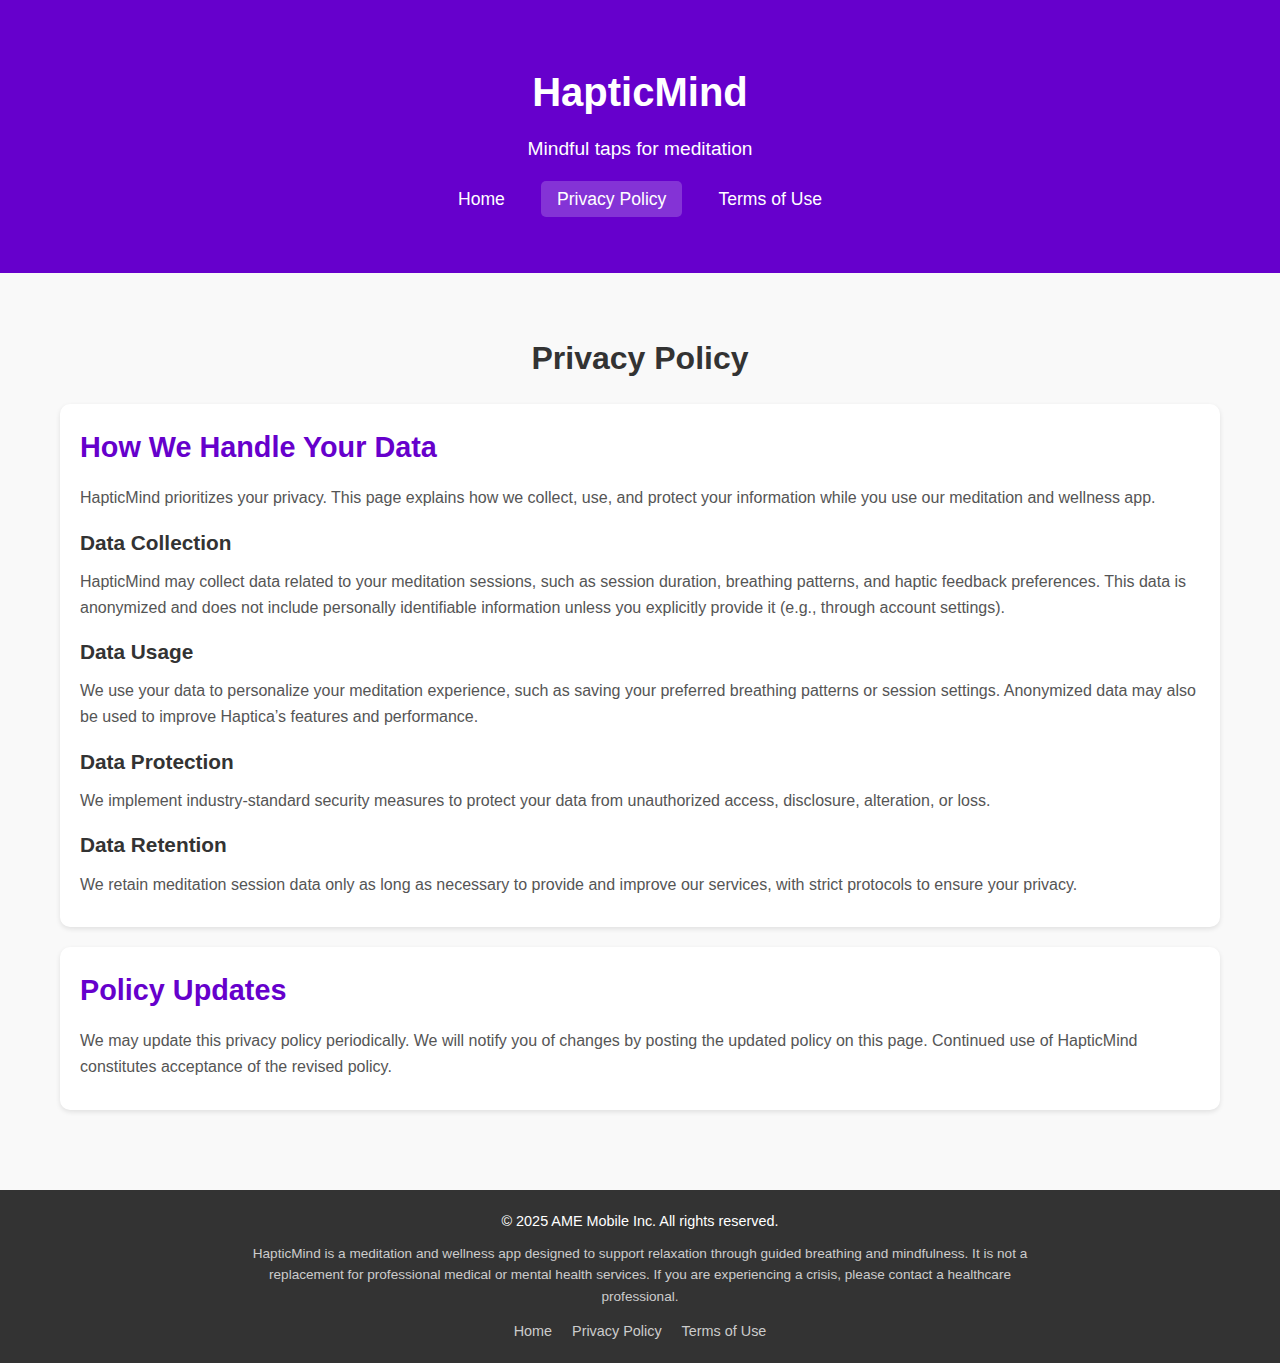
<file: privacy.html>
<!DOCTYPE html>
<html lang="en">
<head>
    <meta charset="UTF-8">
    <meta name="viewport" content="width=device-width, initial-scale=1.0">
    <title>HapticMind - Privacy Policy</title>
    <link rel="stylesheet" href="styles.css">
</head>
<body>
    <header>
        <div class="container">
            <h1>HapticMind</h1>
            <p>Mindful taps for meditation</p>
            <nav>
                <ul class="nav-links">
                    <li><a href="index.html">Home</a></li>
                    <li><a href="privacy.html" class="active">Privacy Policy</a></li>
                    <li><a href="terms.html">Terms of Use</a></li>
                </ul>
            </nav>
        </div>
    </header>

    <section id="privacy">
        <div class="container">
            <h2>Privacy Policy</h2>
            <div class="content-card">
                <h3>How We Handle Your Data</h3>
                <p>HapticMind prioritizes your privacy. This page explains how we collect, use, and protect your information while you use our meditation and wellness app.</p>

                <h4>Data Collection</h4>
                <p>HapticMind may collect data related to your meditation sessions, such as session duration, breathing patterns, and haptic feedback preferences. This data is anonymized and does not include personally identifiable information unless you explicitly provide it (e.g., through account settings).</p>

                <h4>Data Usage</h4>
                <p>We use your data to personalize your meditation experience, such as saving your preferred breathing patterns or session settings. Anonymized data may also be used to improve Haptica’s features and performance.</p>

                <h4>Data Protection</h4>
                <p>We implement industry-standard security measures to protect your data from unauthorized access, disclosure, alteration, or loss.</p>

                <h4>Data Retention</h4>
                <p>We retain meditation session data only as long as necessary to provide and improve our services, with strict protocols to ensure your privacy.</p>
            </div>

            <div class="content-card">
                <h3>Policy Updates</h3>
                <p>We may update this privacy policy periodically. We will notify you of changes by posting the updated policy on this page. Continued use of HapticMind constitutes acceptance of the revised policy.</p>
            </div>
        </div>
    </section>

    <footer>
        <div class="container">
            <p>© 2025 AME Mobile Inc. All rights reserved.</p>
            <p class="footer-note">HapticMind is a meditation and wellness app designed to support relaxation through guided breathing and mindfulness. It is not a replacement for professional medical or mental health services. If you are experiencing a crisis, please contact a healthcare professional.</p>
            <ul class="footer-links">
                <li><a href="index.html">Home</a></li>
                <li><a href="privacy.html">Privacy Policy</a></li>
                <li><a href="terms.html">Terms of Use</a></li>
            </ul>
        </div>
    </footer>
</body>
</html>
</file>
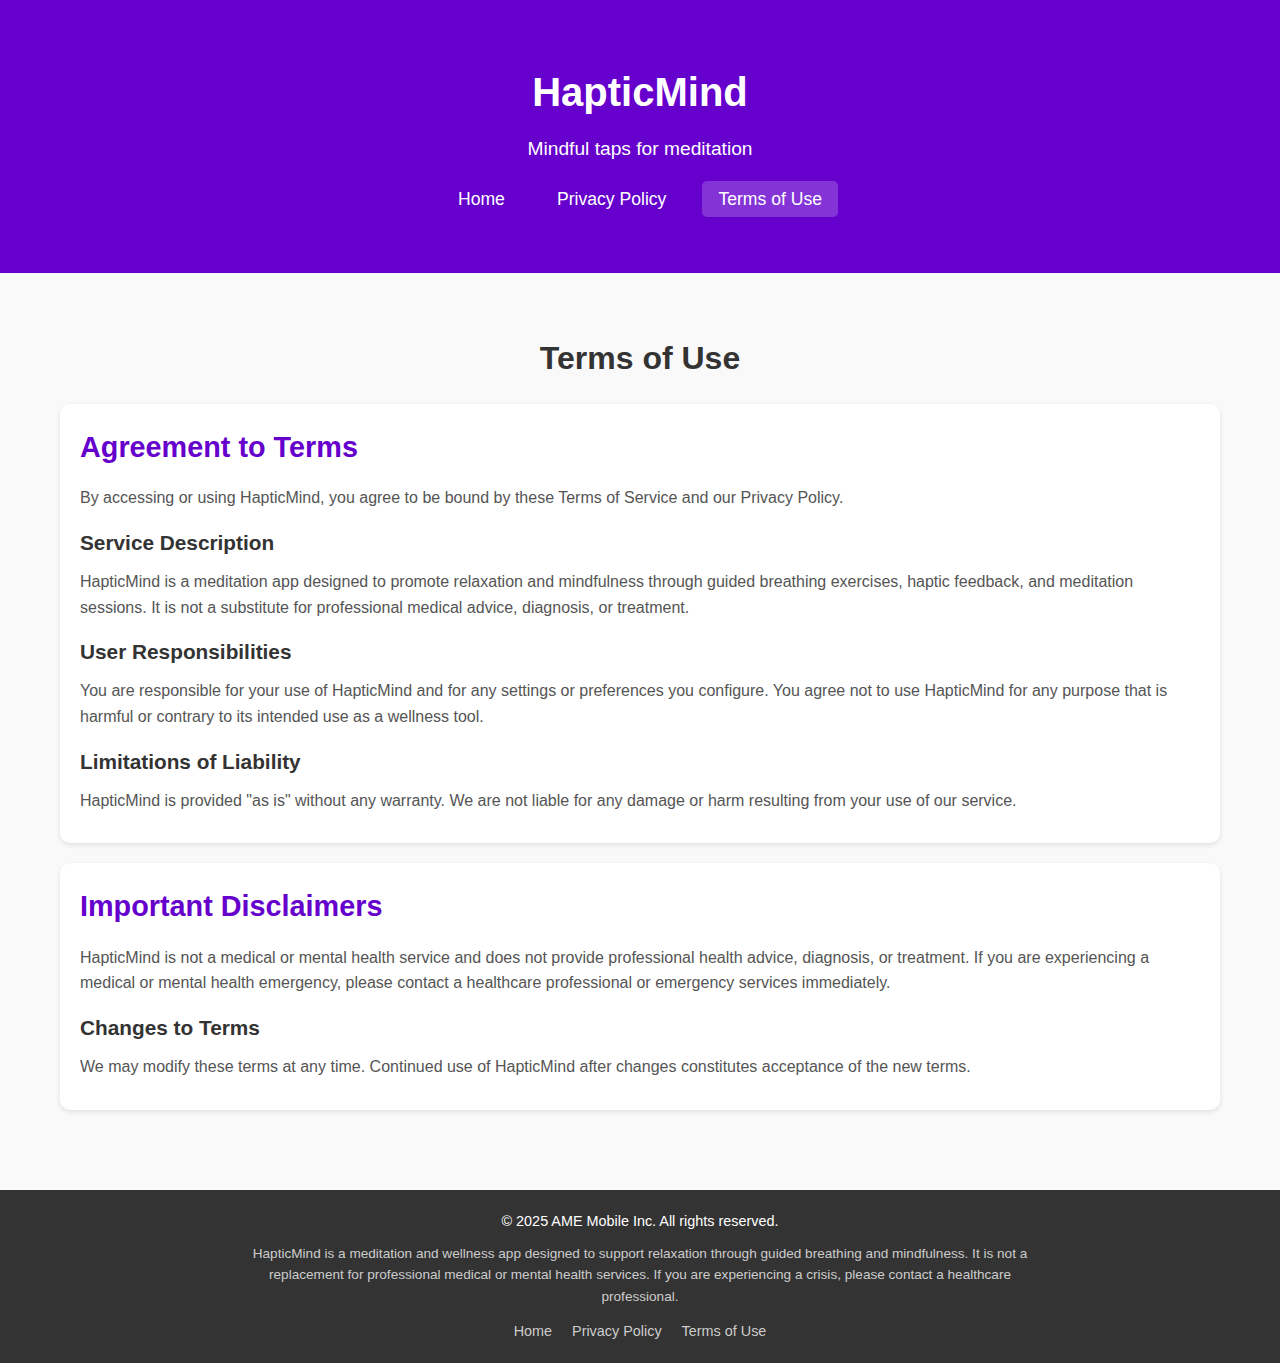
<file: terms.html>
<!DOCTYPE html>
<html lang="en">
<head>
    <meta charset="UTF-8">
    <meta name="viewport" content="width=device-width, initial-scale=1.0">
    <title>HapticMind - Terms of Use</title>
    <link rel="stylesheet" href="styles.css">
</head>
<body>
    <header>
        <div class="container">
            <h1>HapticMind</h1>
            <p>Mindful taps for meditation</p>
            <nav>
                <ul class="nav-links">
                    <li><a href="index.html">Home</a></li>
                    <li><a href="privacy.html">Privacy Policy</a></li>
                    <li><a href="terms.html" class="active">Terms of Use</a></li>
                </ul>
            </nav>
        </div>
    </header>

    <section id="terms">
        <div class="container">
            <h2>Terms of Use</h2>
            <div class="content-card">
                <h3>Agreement to Terms</h3>
                <p>By accessing or using HapticMind, you agree to be bound by these Terms of Service and our Privacy Policy.</p>

                <h4>Service Description</h4>
                <p>HapticMind is a meditation app designed to promote relaxation and mindfulness through guided breathing exercises, haptic feedback, and meditation sessions. It is not a substitute for professional medical advice, diagnosis, or treatment.</p>

                <h4>User Responsibilities</h4>
                <p>You are responsible for your use of HapticMind and for any settings or preferences you configure. You agree not to use HapticMind for any purpose that is harmful or contrary to its intended use as a wellness tool.</p>

                <h4>Limitations of Liability</h4>
                <p>HapticMind is provided "as is" without any warranty. We are not liable for any damage or harm resulting from your use of our service.</p>
            </div>

            <div class="content-card">
                <h3>Important Disclaimers</h3>
                <p>HapticMind is not a medical or mental health service and does not provide professional health advice, diagnosis, or treatment. If you are experiencing a medical or mental health emergency, please contact a healthcare professional or emergency services immediately.</p>

                <h4>Changes to Terms</h4>
                <p>We may modify these terms at any time. Continued use of HapticMind after changes constitutes acceptance of the new terms.</p>
            </div>
        </div>
    </section>

    <footer>
        <div class="container">
            <p>© 2025 AME Mobile Inc. All rights reserved.</p>
            <p class="footer-note">HapticMind is a meditation and wellness app designed to support relaxation through guided breathing and mindfulness. It is not a replacement for professional medical or mental health services. If you are experiencing a crisis, please contact a healthcare professional.</p>
            <ul class="footer-links">
                <li><a href="index.html">Home</a></li>
                <li><a href="privacy.html">Privacy Policy</a></li>
                <li><a href="terms.html">Terms of Use</a></li>
            </ul>
        </div>
    </footer>
</body>
</html>
</file>
<file: styles.css>
* {
  margin: 0;
  padding: 0;
  box-sizing: border-box;
  font-family: -apple-system, BlinkMacSystemFont, 'Segoe UI', Roboto, Oxygen, Ubuntu, Cantarell, sans-serif;
}

body {
  line-height: 1.6;
  color: #333;
}

.container {
  max-width: 1200px;
  margin: 0 auto;
  padding: 0 20px;
}

header {
  background-color: #6600cc;
  color: white;
  text-align: center;
  padding: 60px 20px;
}

header h1 {
  font-size: 2.5rem;
  margin-bottom: 10px;
}

header p {
  font-size: 1.2rem;
}

.nav-links {
  list-style: none;
  display: flex;
  justify-content: center;
  gap: 20px;
  margin-top: 20px;
}

.nav-links li a {
  color: white;
  text-decoration: none;
  font-size: 1.1rem;
  padding: 8px 16px;
  border-radius: 5px;
  transition: background-color 0.3s;
}

.nav-links li a:hover, .nav-links li a.active {
  background-color: rgba(255, 255, 255, 0.2);
}

#intro, #privacy, #terms {
  padding: 60px 0;
  text-align: center;
  background-color: #f9f9f9;
}

#intro h2, #privacy h2, #terms h2 {
  font-size: 2rem;
  margin-bottom: 20px;
}

#intro p {
  font-size: 1.1rem;
  max-width: 800px;
  margin: 0 auto;
}

#features {
  padding: 60px 0;
}

#features h2 {
  text-align: center;
  font-size: 2rem;
  margin-bottom: 40px;
}

.feature-grid {
  display: grid;
  grid-template-columns: repeat(auto-fit, minmax(300px, 1fr));
  gap: 30px;
}

.feature-item {
  text-align: center;
}

.media-container {
  position: relative;
  width: 100%;
  max-width: 300px;
  margin: 0 auto 20px;
}

.screenshot {
  width: 100%;
  max-width: 300px;
  height: auto;
  border-radius: 20px;
  border: 2px solid #ccc;
}

.watch-screenshot {
  max-width: 200px;
  border-radius: 40px;
}

.image-placeholder {
  width: 100%;
  max-width: 300px;
  height: 600px;
  background-color: #e0e0e0;
  display: none;
  align-items: center;
  justify-content: center;
  border-radius: 20px;
  border: 2px solid #ccc;
}

.watch-placeholder {
  max-width: 200px;
  height: 200px;
  border-radius: 40px;
}

.image-placeholder p {
  color: #666;
  font-size: 1rem;
  text-align: center;
  padding: 20px;
}

.video-placeholder {
  width: 100%;
  max-width: 300px;
  height: 600px;
  background-color: #e0e0e0;
  display: none;
  align-items: center;
  justify-content: center;
  border-radius: 20px;
  border: 2px solid #ccc;
  margin-top: 10px;
}

.watch-video-placeholder {
  max-width: 200px;
  height: 200px;
  border-radius: 40px;
}

.video-placeholder[poster] {
  display: block;
}

.video-placeholder p {
  color: #666;
  font-size: 1rem;
  text-align: center;
  padding: 20px;
}

.carousel {
  position: relative;
  width: 100%;
  max-width: 300px;
  overflow: hidden;
  border-radius: 20px;
}

.watch-carousel {
  max-width: 200px;
}

.carousel-inner {
  display: flex;
  transition: transform 0.3s ease;
  width: 100%;
}

.carousel-item {
  flex: 0 0 100%;
  max-width: 300px;
  position: relative;
}

.watch-carousel .carousel-item {
  max-width: 200px;
}

.carousel-item img, .carousel-item .image-placeholder {
  width: 100%;
  height: auto;
}

.carousel-item .watch-placeholder {
  height: 200px;
}

.carousel button {
  position: absolute;
  top: 50%;
  transform: translateY(-50%);
  background-color: rgba(102, 0, 204, 0.7);
  color: white;
  border: none;
  padding: 10px;
  cursor: pointer;
  font-size: 1.2rem;
  border-radius: 5px;
}

.carousel .carousel-prev {
  left: 10px;
}

.carousel .carousel-next {
  right: 10px;
}

.carousel button:hover {
  background-color: #6600cc;
}

.carousel-indicators {
  display: flex;
  justify-content: center;
  gap: 8px;
  margin-top: 10px;
}

.carousel-indicators .indicator {
  width: 10px;
  height: 10px;
  background-color: #ccc;
  border-radius: 50%;
  cursor: pointer;
  transition: background-color 0.3s;
}

.carousel-indicators .indicator.active {
  background-color: #6600cc;
}

.feature-item h3 {
  font-size: 1.5rem;
  margin-bottom: 10px;
}

.feature-item p {
  font-size: 1rem;
  color: #555;
}

.content-card {
  background-color: white;
  border-radius: 10px;
  padding: 20px;
  margin-bottom: 20px;
  box-shadow: 0 2px 5px rgba(0, 0, 0, 0.1);
  text-align: left;
}

.content-card h3 {
  font-size: 1.8rem;
  margin-bottom: 15px;
  color: #6600cc;
}

.content-card h4 {
  font-size: 1.3rem;
  margin: 15px 0 10px;
  color: #333;
}

.content-card p {
  font-size: 1rem;
  color: #555;
  margin-bottom: 10px;
}

#download {
  padding: 60px 0;
  background-color: #6600cc;
  color: white;
  text-align: center;
}

#download h2 {
  font-size: 2rem;
  margin-bottom: 20px;
}

#download p {
  font-size: 1.1rem;
  margin-bottom: 30px;
}

.download-buttons {
  display: flex;
  justify-content: center;
  gap: 20px;
}

.btn {
  display: inline-block;
  padding: 12px 24px;
  background-color: #fff;
  color: #6600cc;
  text-decoration: none;
  font-weight: bold;
  border-radius: 8px;
  transition: background-color 0.3s;
}

.btn:hover {
  background-color: #f0f0f0;
}

footer {
  background-color: #333;
  color: white;
  text-align: center;
  padding: 20px 0;
}

footer p {
  font-size: 0.9rem;
  margin-bottom: 10px;
}

footer .footer-note {
  font-size: 0.85rem;
  color: #ccc;
  max-width: 800px;
  margin: 0 auto 10px;
}

.footer-links {
  list-style: none;
  display: flex;
  justify-content: center;
  gap: 20px;
}

.footer-links li a {
  color: #ccc;
  text-decoration: none;
  font-size: 0.9rem;
}

.footer-links li a:hover {
  color: white;
}

/* Responsive Design */
@media (max-width: 768px) {
  header h1 {
      font-size: 2rem;
  }

  header p {
      font-size: 1rem;
  }

  .nav-links {
      flex-direction: column;
      gap: 10px;
  }

  #intro h2, #features h2, #download h2, #privacy h2, #terms h2 {
      font-size: 1.5rem;
  }

  .feature-grid {
      grid-template-columns: 1fr;
  }

  .download-buttons {
      flex-direction: column;
      gap: 10px;
  }

  .screenshot, .video-placeholder, .carousel, .carousel-item {
      max-width: 250px;
  }

  .watch-screenshot, .watch-video-placeholder, .watch-carousel, .watch-carousel .carousel-item, .watch-placeholder {
      max-width: 150px;
      height: 150px;
  }

  .content-card {
      padding: 15px;
  }

  .carousel-indicators .indicator {
      width: 8px;
      height: 8px;
  }
}
</file>
